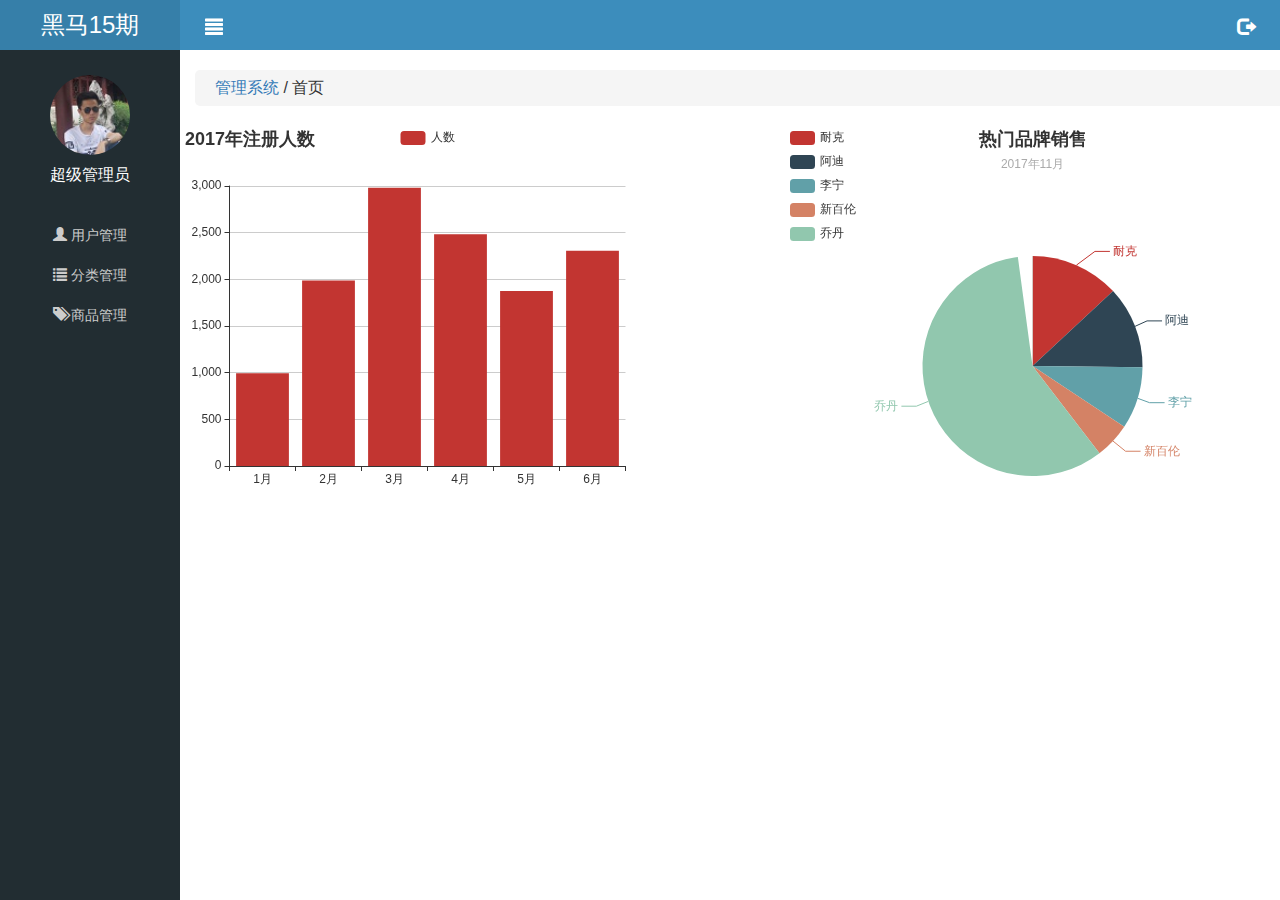
<file: public/admin/index.html>
<!DOCTYPE html>
<html lang="en">
<head>
	<meta charset="UTF-8">
	<meta name="viewport" content="width=device-width,initial-scale=1.0,user-scalable=no" >
	<title>首页</title>
	<link rel="stylesheet" href="lib/bootstrap/css/bootstrap.css">
  	<link rel="stylesheet" href="lib/bootstrap-validator/css/bootstrapValidator.css">
  	<link rel="stylesheet" href="css/common.css">
</head>
<body >
	<div class="lt-left">
		<div class="head">
			<a href="index.html">黑马15期</a>
		</div>
		<div class="user">
			<img src="images/default.jpg" alt="">
			<p>超级管理员</p>
		</div>
		<div class="nav">
			<div class="user-manage">
				<span class="glyphicon glyphicon-user"></span>
				<a href="user.html">用户管理</a>
			</div>
			<div class="category">
				<span class="glyphicon glyphicon-list"></span>
				<a href="javascript:;">分类管理</a>
			</div>
			<div class="cate">
				<p class="cate1">
				<a href="first.html">一级分类</a>
				</p>
				<p class="cate2">
				<a href="second.html">二级分类</a>
				</p>
			</div>
			<div class="goods">
				<span class="glyphicon glyphicon-tags"></span>
				<a href="product.html">商品管理</a>
			</div>
		</div>
	</div>


	<div class="lt-right">
		<div class="head">
			<span class="glyphicon glyphicon-align-justify pull-left switch"></span>
			<span class="glyphicon glyphicon-log-out pull-right logout"></span>
		</div>
		<div class="main">
			<div class="nav">
				<a href="#">管理系统</a> / 首页
			</div>

			<div class="lt_content">
        
		        <div class="chart_left pull-left">11</div>
		        <div class="chart_right pull-right">22</div>

		    </div>
		</div>
	</div>





	<div class="container">
		<div class="row">
			<div class="modal fade">
			  <div class="modal-dialog modal-sm">
			    <div class="modal-content">
			      <div class="modal-header">
			        <button type="button" class="close" data-dismiss="modal" aria-label="Close"><span aria-hidden="true">&times;</span></button>
			        <h4 class="modal-title">温馨提示</h4>
			      </div>
			      <div class="modal-body">
			        <p class="text-danger">
			        	<span class="glyphicon glyphicon-info-sign"></span>
			        	您确定要退出后台管理系统吗？
			        </p>
			      </div>
			      <div class="modal-footer">
			        <button type="button" class="btn btn-default" data-dismiss="modal">取消</button>
			        <button type="button" class="btn btn-primary" id="exit">退出</button>
			      </div>
			    </div><!-- /.modal-content -->
			  </div><!-- /.modal-dialog -->
			</div><!-- /.modal -->

		</div>
	</div>


	





	<script src="lib/jquery/jquery.js"></script>
  	<script src="lib/bootstrap/js/bootstrap.js"></script>
  	<script src="lib/bootstrap-validator/js/bootstrapValidator.js"></script>
  	<script src="lib/echarts/echarts.min.js"></script>
  	<script src="js/common.js"></script>
  	<script src="js/index.js"></script>
</body>
</html>
</file>
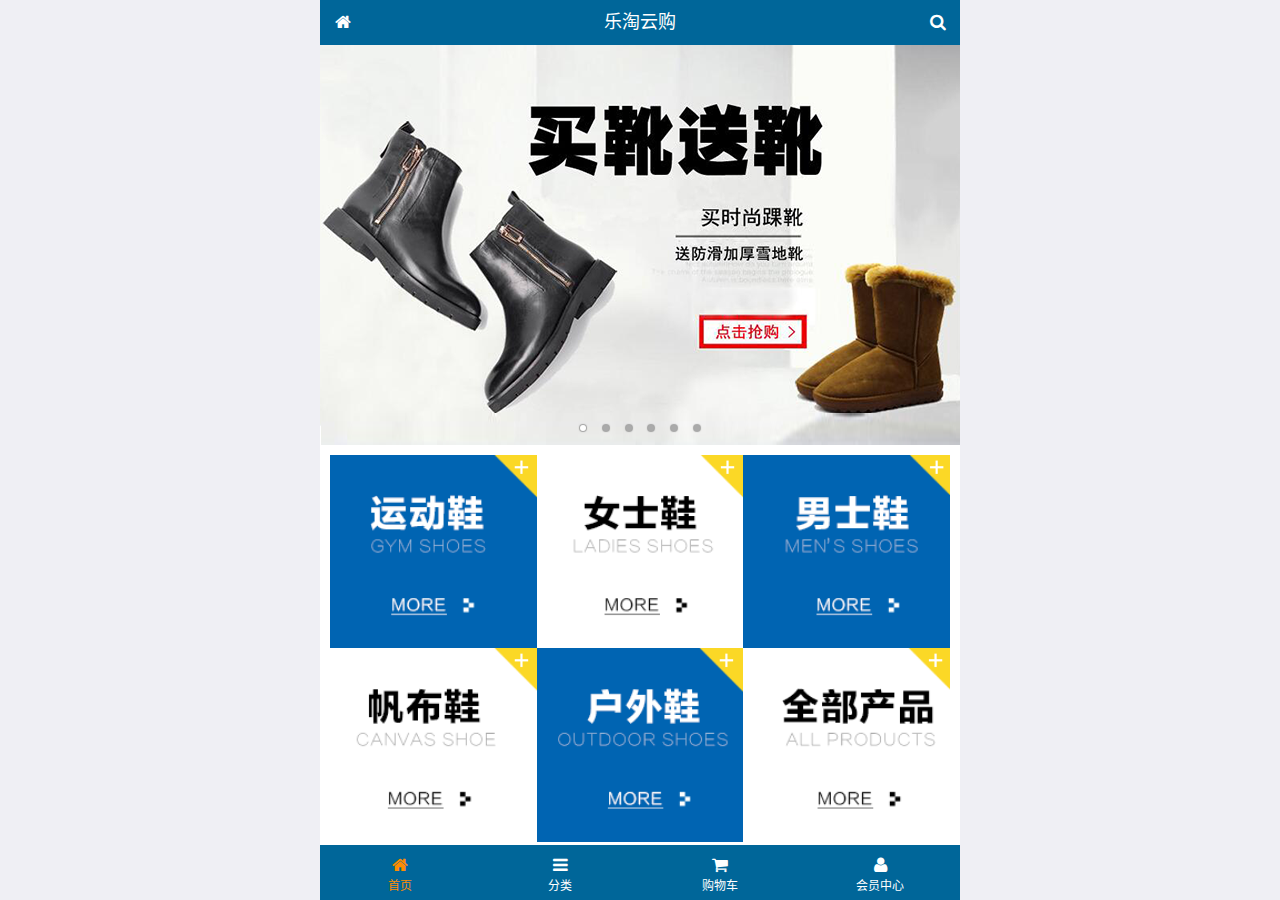
<file: public/mobile/index.html>
<!DOCTYPE html>
<html lang="zh-CN">
<head>
  <meta charset="UTF-8">
  <meta name="viewport"
        content="width=device-width, user-scalable=no, initial-scale=1.0, maximum-scale=1.0, minimum-scale=1.0">
  <title>乐淘商城-首页</title>
  <link rel="icon" href="favicon.ico" type="image/x-icon">
  <link rel="stylesheet" href="lib/mui/css/mui.css">
  <link rel="stylesheet" href="lib/fa/css/font-awesome.css">
  <link rel="stylesheet" href="css/common.css">
  <link rel="stylesheet" href="css/index.css">

</head>
<body>

<div class="lt_container">
  
  <div class="lt_header">
    <a class="icon_left" href="index.html"><span class="fa fa-home"></span></a>
    <h4>乐淘云购</h4>
    <a class="icon_right" href="search.html"><span class="fa fa-search"></span></a>
  </div>

  <div class="lt_main">

    <!--滚动容器的父盒子-->
    <div class="mui-scroll-wrapper">
      <!--子盒子-->
      <div class="mui-scroll">
        <!--这里放置真实显示的DOM内容-->

        <!--轮播图-->
        <div class="mui-slider">
          <div class="mui-slider-group mui-slider-loop">
          <div class="mui-slider-item mui-slider-item-duplicate"><a href="#"><img src="images/banner6.png" /></a></div>
          <div class="mui-slider-item"><a href="#"><img src="images/banner1.png" /></a></div>
          <div class="mui-slider-item"><a href="#"><img src="images/banner2.png" /></a></div>
          <div class="mui-slider-item"><a href="#"><img src="images/banner3.png" /></a></div>
          <div class="mui-slider-item"><a href="#"><img src="images/banner4.png" /></a></div>
          <div class="mui-slider-item"><a href="#"><img src="images/banner5.png" /></a></div>
          <div class="mui-slider-item"><a href="#"><img src="images/banner6.png" /></a></div>
          <div class="mui-slider-item mui-slider-item-duplicate"><a href="#"><img src="images/banner1.png" /></a></div>
        </div>
          <div class="mui-slider-indicator">
            <div class="mui-indicator mui-active"></div>
            <div class="mui-indicator"></div>
            <div class="mui-indicator"></div>
            <div class="mui-indicator"></div>
            <div class="mui-indicator"></div>
            <div class="mui-indicator"></div>
          </div>
        </div>

        <!--导航栏-->
        <div class="lt_nav">

          <ul class="mui-clearfix">
            <li><a href="#"><img src="images/nav1.png" alt=""></a></li>
            <li><a href="#"><img src="images/nav2.png" alt=""></a></li>
            <li><a href="#"><img src="images/nav3.png" alt=""></a></li>
            <li><a href="#"><img src="images/nav4.png" alt=""></a></li>
            <li><a href="#"><img src="images/nav5.png" alt=""></a></li>
            <li><a href="#"><img src="images/nav6.png" alt=""></a></li>
          </ul>

        </div>
        
        
        <!--商品区域-->
        <div class="lt_product mui-clearfix">
  
          <a href="#" class="item">
            <img src="images/product.jpg" alt="">
            <p class="mui-ellipsis-2">adidas阿迪达斯 男式 场下休闲篮球鞋S83700场下休闲篮球鞋S83700 </p>
            <p>
              <span class="price">&yen;560</span>
              <span class="oldPrice">&yen;580</span>
            </p>
            <button class="mui-btn mui-btn-blue">立即购买</button>
          </a>
          <a href="#" class="item">
            <img src="images/product.jpg" alt="">
            <p class="mui-ellipsis-2">adidas阿迪达斯 男式 场下休闲篮球鞋S83700场下休闲篮球鞋S83700 </p>
            <p>
              <span class="price">&yen;560</span>
              <span class="oldPrice">&yen;580</span>
            </p>
            <button class="mui-btn mui-btn-blue">立即购买</button>
          </a>
          <a href="#" class="item">
            <img src="images/product.jpg" alt="">
            <p class="mui-ellipsis-2">adidas阿迪达斯 男式 场下休闲篮球鞋S83700场下休闲篮球鞋S83700 </p>
            <p>
              <span class="price">&yen;560</span>
              <span class="oldPrice">&yen;580</span>
            </p>
            <button class="mui-btn mui-btn-blue">立即购买</button>
          </a>
          <a href="#" class="item">
            <img src="images/product.jpg" alt="">
            <p class="mui-ellipsis-2">adidas阿迪达斯 男式 场下休闲篮球鞋S83700场下休闲篮球鞋S83700 </p>
            <p>
              <span class="price">&yen;560</span>
              <span class="oldPrice">&yen;580</span>
            </p>
            <button class="mui-btn mui-btn-blue">立即购买</button>
          </a>
          
        </div>

      </div>
    </div>

  </div>

  <div class="lt_footer">
    <ul class="mui-clearfix">
      <li class="now">
        <a href="index.html">
          <span class="fa fa-home"></span>
          <p>首页</p>
        </a>
      </li>
      <li>
        <a href="category.html">
          <span class="fa fa-bars"></span>
          <p>分类</p>
        </a>
      </li>
      <li>
        <a href="cart.html">
          <span class="fa fa-shopping-cart"></span>
          <p>购物车</p>
        </a>
      </li>
      <li>
        <a href="user.html">
          <span class="fa fa-user"></span>
          <p>会员中心</p>
        </a>
      </li>
    </ul>
  </div>
  
</div>


<script src="lib/mui/js/mui.js"></script>
<script src="js/common.js"></script>
</body>
</html>
</file>
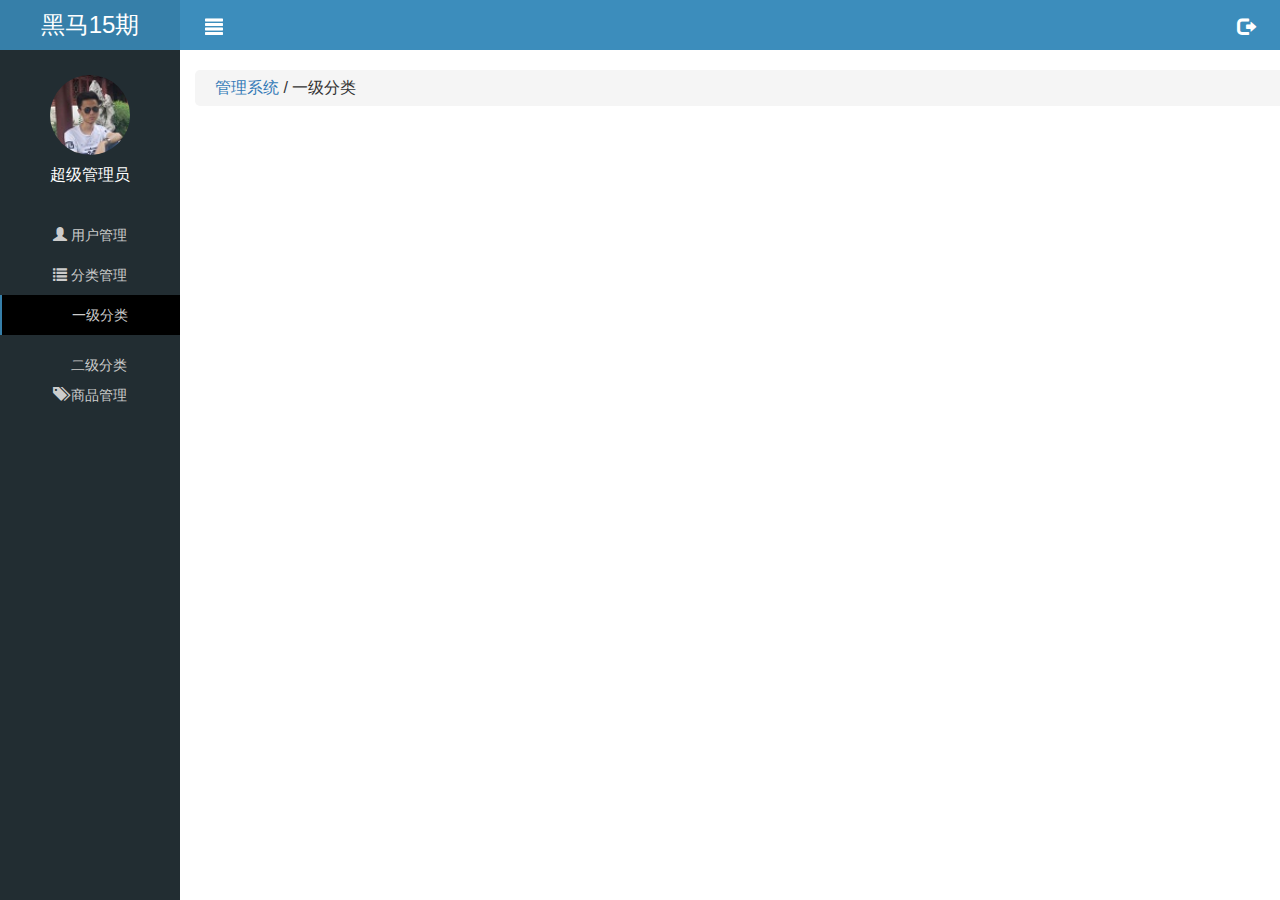
<file: public/admin/first.html>
<!DOCTYPE html>
<html lang="en">
<head>
	<meta charset="UTF-8">
	<meta name="viewport" content="width=device-width,initial-scale=1.0,user-scalable=no" >
	<title>一级分类</title>
	<link rel="stylesheet" href="lib/bootstrap/css/bootstrap.css">
  	<link rel="stylesheet" href="lib/bootstrap-validator/css/bootstrapValidator.css">
  	<link rel="stylesheet" href="css/common.css">
</head>
<body >
	<div class="lt-left">
		<div class="head">
			<a href="index.html">黑马15期</a>
		</div>
		<div class="user">
			<img src="images/default.jpg" alt="">
			<p>超级管理员</p>
		</div>
		<div class="nav">
			<div class="user-manage">
				<span class="glyphicon glyphicon-user"></span>
				<a href="user.html">用户管理</a>
			</div>
			<div class="category">
				<span class="glyphicon glyphicon-list"></span>
				<a href="javascript:;">分类管理</a>
			</div>
			<div class="cate" style="display: block;">
				<p class="cate1 now">
				<a href="first.html">一级分类</a>
				</p>
				<p class="cate2">
				<a href="second.html">二级分类</a>
				</p>
			</div>
			<div class="goods">
				<span class="glyphicon glyphicon-tags"></span>
				<a href="product.html">商品管理</a>
			</div>
		</div>
	</div>


	<div class="lt-right">
		<div class="head">
			<span class="glyphicon glyphicon-align-justify pull-left switch"></span>
			<span class="glyphicon glyphicon-log-out pull-right logout"></span>
		</div>
		<div class="main">
			<div class="nav">
				<a href="#">管理系统</a> / 一级分类
			</div>
		</div>
	</div>



	<div class="container">
		<div class="row">
			<div class="modal fade">
			  <div class="modal-dialog modal-sm">
			    <div class="modal-content">
			      <div class="modal-header">
			        <button type="button" class="close" data-dismiss="modal" aria-label="Close"><span aria-hidden="true">&times;</span></button>
			        <h4 class="modal-title">温馨提示</h4>
			      </div>
			      <div class="modal-body">
			        <p class="text-danger">
			        	<span class="glyphicon glyphicon-info-sign"></span>
			        	您确定要退出后台管理系统吗？
			        </p>
			      </div>
			      <div class="modal-footer">
			        <button type="button" class="btn btn-default" data-dismiss="modal">取消</button>
			        <button type="button" class="btn btn-primary" id="exit">退出</button>
			      </div>
			    </div><!-- /.modal-content -->
			  </div><!-- /.modal-dialog -->
			</div><!-- /.modal -->
		</div>
	</div>
	





	<script src="lib/jquery/jquery.js"></script>
  	<script src="lib/bootstrap/js/bootstrap.js"></script>
  	<script src="lib/bootstrap-validator/js/bootstrapValidator.js"></script>
  	<script src="js/common.js"></script>
  	<script src="js/index.js"></script>
</body>
</html>
</file>
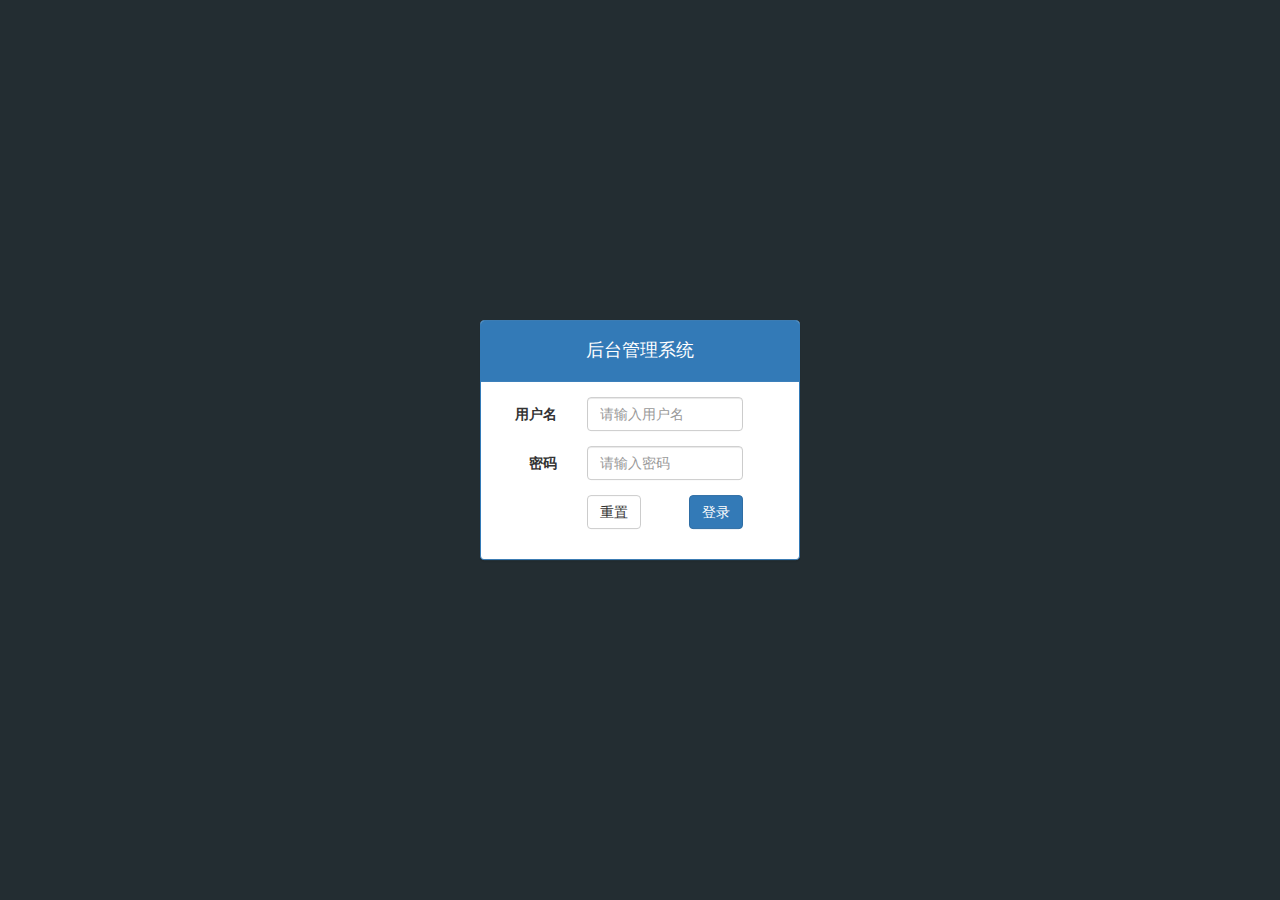
<file: public/admin/login.html>
<!DOCTYPE html>
<html lang="en">
<head>
	<meta charset="UTF-8">
	<meta name="viewport" content="width=device-width,initial-scale=1.0,user-scalable=no" >
	<title>Document</title>
	<link rel="stylesheet" href="lib/bootstrap/css/bootstrap.css">
  	<link rel="stylesheet" href="lib/bootstrap-validator/css/bootstrapValidator.css">
  	<link rel="stylesheet" href="css/common.css">
</head>
<body class="login-bgc">
	<div class="login">
		<div class="container col-sm-4 col-xs-12 col-md-3">
			<div class="row">
				<div class="panel panel-primary">
			  <!-- Default panel contents -->
				  <div class="panel-heading">
				  	<h4>后台管理系统</h4>
				  </div>
				  <div class="panel-body">
				    <form class="form-horizontal">
					  <div class="form-group">
					    <label for="username" class="col-sm-3 control-label col-sm-offset-1">用户名</label>
					    <div class="col-sm-7">
					      <input type="text" class="form-control"  autocomplete="off" name ="username" id="username" placeholder="请输入用户名">
					    </div>
					  </div>
					  <div class="form-group">
					    <label for="password" class="col-sm-3 control-label col-sm-offset-1">密码</label>
					    <div class="col-sm-7">
					      <input type="password" class="form-control" name="password" id="password" placeholder="请输入密码">
					    </div>
					  </div>
					 
					  <div class="form-group">
					    <div class="col-sm-offset-4 col-sm-7">
					      <button type="reset" class="btn btn-default pull-left">重置</button>
					      <button type="submit" class="btn btn-primary pull-right">登录</button>
					    </div>
					  </div>
					</form>
				  </div>
				</div>
			</div>
		</div>
	</div>




	<script src="lib/jquery/jquery.js"></script>
  	<script src="lib/bootstrap/js/bootstrap.js"></script>
  	<script src="lib/bootstrap-validator/js/bootstrapValidator.js"></script>
  	<script src="js/common.js"></script>
  	<script src="js/login.js"></script>
</body>
</html>
</file>
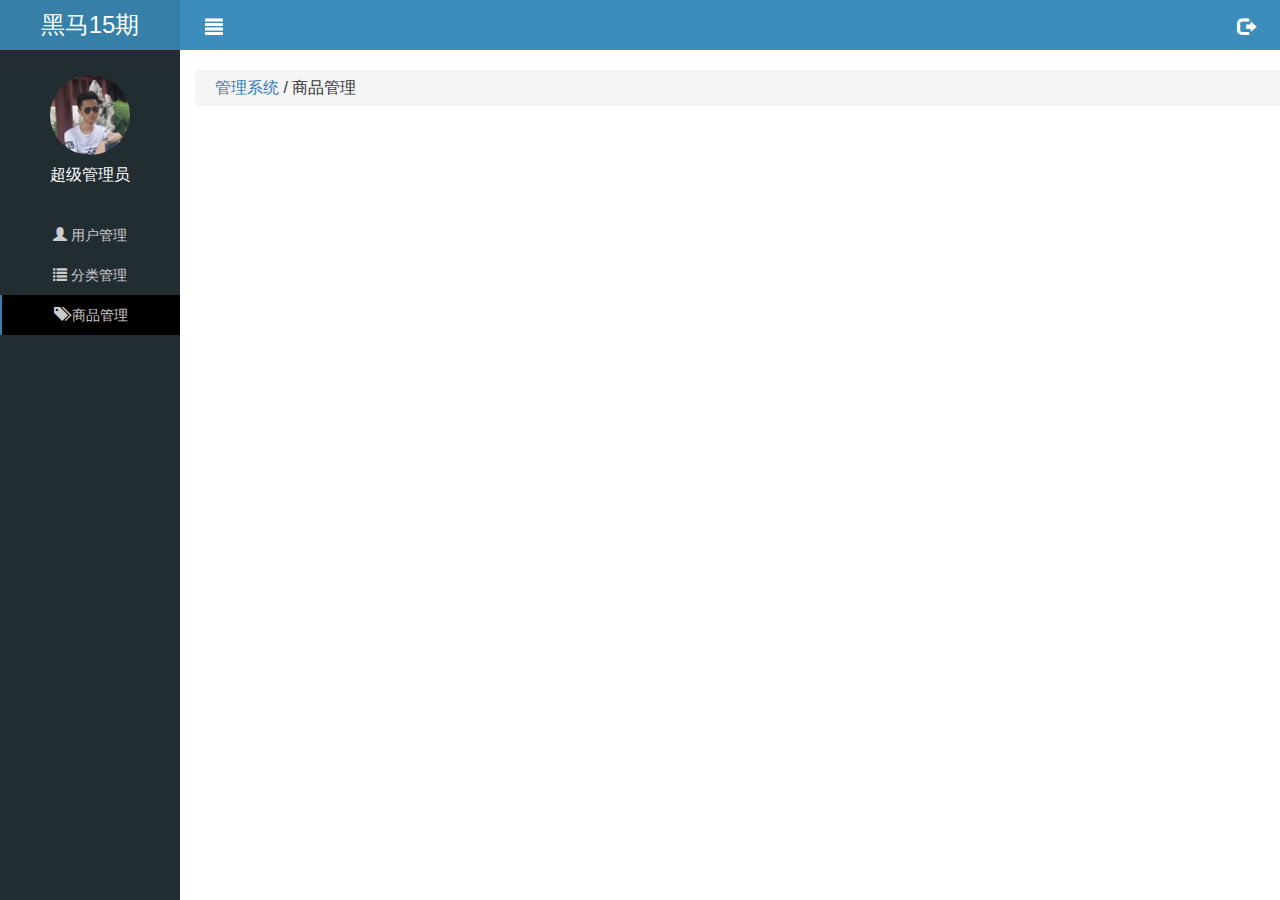
<file: public/admin/product.html>
<!DOCTYPE html>
<html lang="en">
<head>
	<meta charset="UTF-8">
	<meta name="viewport" content="width=device-width,initial-scale=1.0,user-scalable=no" >
	<title>商品管理</title>
	<link rel="stylesheet" href="lib/bootstrap/css/bootstrap.css">
  	<link rel="stylesheet" href="lib/bootstrap-validator/css/bootstrapValidator.css">
  	<link rel="stylesheet" href="css/common.css">
</head>
<body >
	<div class="lt-left">
		<div class="head">
			<a href="index.html">黑马15期</a>
		</div>
		<div class="user">
			<img src="images/default.jpg" alt="">
			<p>超级管理员</p>
		</div>
		<div class="nav">
			<div class="user-manage">
				<span class="glyphicon glyphicon-user"></span>
				<a href="user.html">用户管理</a>
			</div>
			<div class="category">
				<span class="glyphicon glyphicon-list"></span>
				<a href="javascript:;">分类管理</a>
			</div>
			<div class="cate">
				<p class="cate1">
				<a href="first.html">一级分类</a>
				</p>
				<p class="cate2">
				<a href="second.html">二级分类</a>
				</p>
			</div>
			<div class="goods now">
				<span class="glyphicon glyphicon-tags"></span>
				<a href="product.html">商品管理</a>
			</div>
		</div>
	</div>


	<div class="lt-right">
		<div class="head">
			<span class="glyphicon glyphicon-align-justify pull-left switch"></span>
			<span class="glyphicon glyphicon-log-out pull-right logout"></span>
		</div>
		<div class="main">
			<div class="nav">
				<a href="#">管理系统</a> / 商品管理
			</div>
		</div>
	</div>




	<div class="container">
		<div class="row">
			<div class="modal fade">
			  <div class="modal-dialog modal-sm">
			    <div class="modal-content">
			      <div class="modal-header">
			        <button type="button" class="close" data-dismiss="modal" aria-label="Close"><span aria-hidden="true">&times;</span></button>
			        <h4 class="modal-title">温馨提示</h4>
			      </div>
			      <div class="modal-body">
			        <p class="text-danger">
			        	<span class="glyphicon glyphicon-info-sign"></span>
			        	您确定要退出后台管理系统吗？
			        </p>
			      </div>
			      <div class="modal-footer">
			        <button type="button" class="btn btn-default" data-dismiss="modal">取消</button>
			        <button type="button" class="btn btn-primary" id="exit">退出</button>
			      </div>
			    </div><!-- /.modal-content -->
			  </div><!-- /.modal-dialog -->
			</div><!-- /.modal -->
		</div>
	</div>





	<script src="lib/jquery/jquery.js"></script>
  	<script src="lib/bootstrap/js/bootstrap.js"></script>
  	<script src="lib/bootstrap-validator/js/bootstrapValidator.js"></script>
  	<script src="js/common.js"></script>
  	<script src="js/index.js"></script>
</body>
</html>
</file>
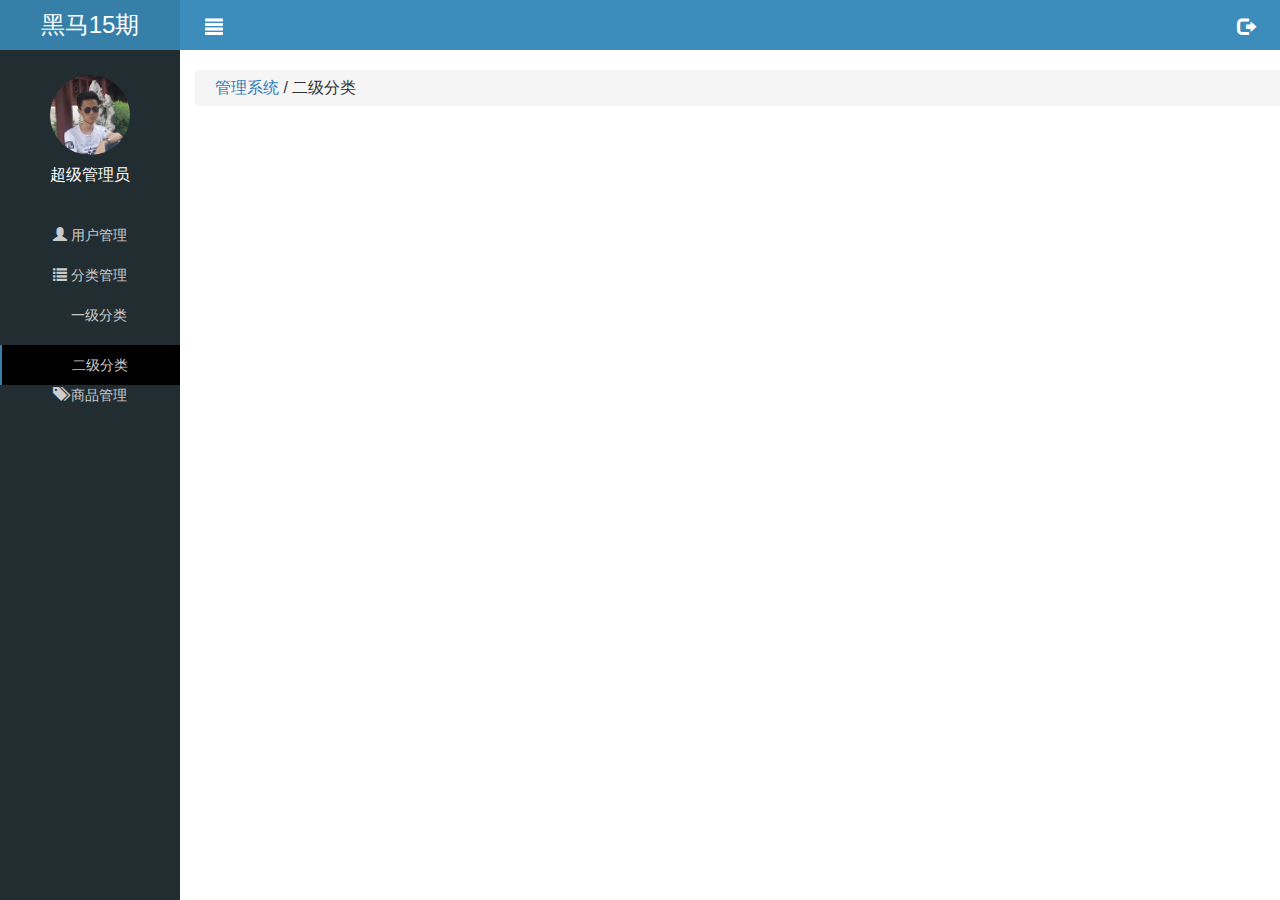
<file: public/admin/second.html>
<!DOCTYPE html>
<html lang="en">
<head>
	<meta charset="UTF-8">
	<meta name="viewport" content="width=device-width,initial-scale=1.0,user-scalable=no" >
	<title>二级分类</title>
	<link rel="stylesheet" href="lib/bootstrap/css/bootstrap.css">
  	<link rel="stylesheet" href="lib/bootstrap-validator/css/bootstrapValidator.css">
  	<link rel="stylesheet" href="css/common.css">
</head>
<body >
	<div class="lt-left">
		<div class="head">
			<a href="index.html">黑马15期</a>
		</div>
		<div class="user">
			<img src="images/default.jpg" alt="">
			<p>超级管理员</p>
		</div>
		<div class="nav">
			<div class="user-manage">
				<span class="glyphicon glyphicon-user"></span>
				<a href="user.html">用户管理</a>
			</div>
			<div class="category">
				<span class="glyphicon glyphicon-list"></span>
				<a href="javascript:;">分类管理</a>
			</div>
			<div class="cate" style="display: block">
				<p class="cate1">
				<a href="first.html">一级分类</a>
				</p>
				<p class="cate2 now">
				<a href="second.html">二级分类</a>
				</p>
			</div>
			<div class="goods">
				<span class="glyphicon glyphicon-tags"></span>
				<a href="product.html">商品管理</a>
			</div>
		</div>
	</div>


	<div class="lt-right">
		<div class="head">
			<span class="glyphicon glyphicon-align-justify pull-left switch"></span>
			<span class="glyphicon glyphicon-log-out pull-right logout"></span>
		</div>
		<div class="main">
			<div class="nav">
				<a href="#">管理系统</a> / 二级分类
			</div>
		</div>
	</div>



	<div class="container">
		<div class="row">
			<div class="modal fade">
			  <div class="modal-dialog modal-sm">
			    <div class="modal-content">
			      <div class="modal-header">
			        <button type="button" class="close" data-dismiss="modal" aria-label="Close"><span aria-hidden="true">&times;</span></button>
			        <h4 class="modal-title">温馨提示</h4>
			      </div>
			      <div class="modal-body">
			        <p class="text-danger">
			        	<span class="glyphicon glyphicon-info-sign"></span>
			        	您确定要退出后台管理系统吗？
			        </p>
			      </div>
			      <div class="modal-footer">
			        <button type="button" class="btn btn-default" data-dismiss="modal">取消</button>
			        <button type="button" class="btn btn-primary" id="exit">退出</button>
			      </div>
			    </div><!-- /.modal-content -->
			  </div><!-- /.modal-dialog -->
			</div><!-- /.modal -->
		</div>
	</div>
	





	<script src="lib/jquery/jquery.js"></script>
  	<script src="lib/bootstrap/js/bootstrap.js"></script>
  	<script src="lib/bootstrap-validator/js/bootstrapValidator.js"></script>
  	<script src="js/common.js"></script>
  	<script src="js/index.js"></script>
</body>
</html>
</file>
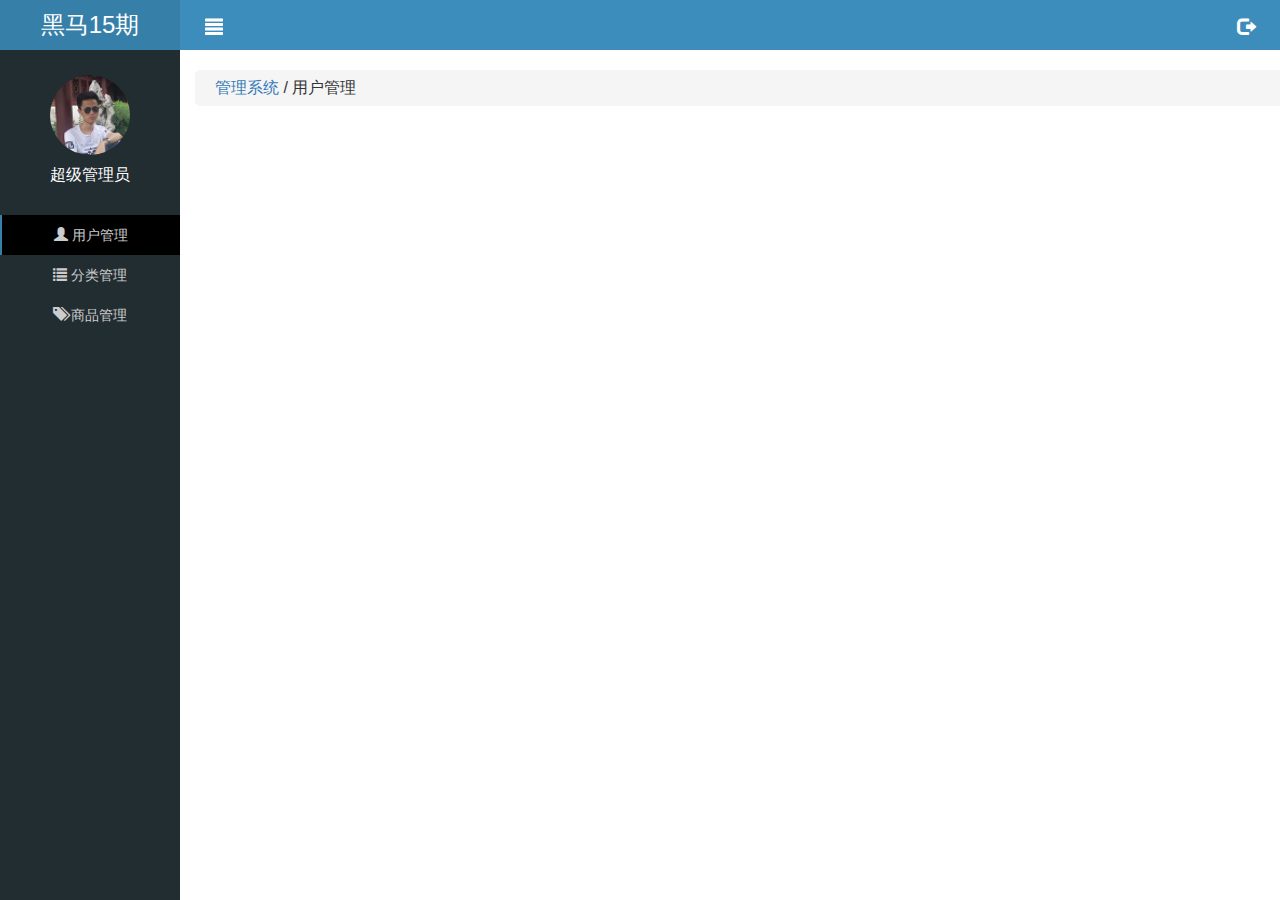
<file: public/admin/user.html>
<!DOCTYPE html>
<html lang="en">
<head>
	<meta charset="UTF-8">
	<meta name="viewport" content="width=device-width,initial-scale=1.0,user-scalable=no" >
	<title>用户管理</title>
	<link rel="stylesheet" href="lib/bootstrap/css/bootstrap.css">
  	<link rel="stylesheet" href="lib/bootstrap-validator/css/bootstrapValidator.css">
  	<link rel="stylesheet" href="css/common.css">
</head>
<body >
	<div class="lt-left">
		<div class="head">
			<a href="index.html">黑马15期</a>
		</div>
		<div class="user">
			<img src="images/default.jpg" alt="">
			<p>超级管理员</p>
		</div>
		<div class="nav">
			<div class="user-manage now">
				<span class="glyphicon glyphicon-user"></span>
				<a href="user.html">用户管理</a>
			</div>
			<div class="category">
				<span class="glyphicon glyphicon-list"></span>
				<a href="javascript:;">分类管理</a>
			</div>
			<div class="cate">
				<p class="cate1">
				<a href="first.html">一级分类</a>
				</p>
				<p class="cate2">
				<a href="second.html">二级分类</a>
				</p>
			</div>
			<div class="goods">
				<span class="glyphicon glyphicon-tags"></span>
				<a href="product.html">商品管理</a>
			</div>
		</div>
	</div>


	<div class="lt-right">
		<div class="head">
			<span class="glyphicon glyphicon-align-justify pull-left switch"></span>
			<span class="glyphicon glyphicon-log-out pull-right logout"></span>
		</div>
		<div class="main">
			<div class="nav">
				<a href="#">管理系统</a> / 用户管理
			</div>
		</div>
	</div>


	<div class="container">
		<div class="row">
			<div class="modal fade">
			  <div class="modal-dialog modal-sm">
			    <div class="modal-content">
			      <div class="modal-header">
			        <button type="button" class="close" data-dismiss="modal" aria-label="Close"><span aria-hidden="true">&times;</span></button>
			        <h4 class="modal-title">温馨提示</h4>
			      </div>
			      <div class="modal-body">
			        <p class="text-danger">
			        	<span class="glyphicon glyphicon-info-sign"></span>
			        	您确定要退出后台管理系统吗？
			        </p>
			      </div>
			      <div class="modal-footer">
			        <button type="button" class="btn btn-default" data-dismiss="modal">取消</button>
			        <button type="button" class="btn btn-primary" id="exit">退出</button>
			      </div>
			    </div><!-- /.modal-content -->
			  </div><!-- /.modal-dialog -->
			</div><!-- /.modal -->
		</div>
	</div>

	





	<script src="lib/jquery/jquery.js"></script>
  	<script src="lib/bootstrap/js/bootstrap.js"></script>
  	<script src="lib/bootstrap-validator/js/bootstrapValidator.js"></script>
  	<script src="js/common.js"></script>
  	<script src="js/index.js"></script>
</body>
</html>
</file>
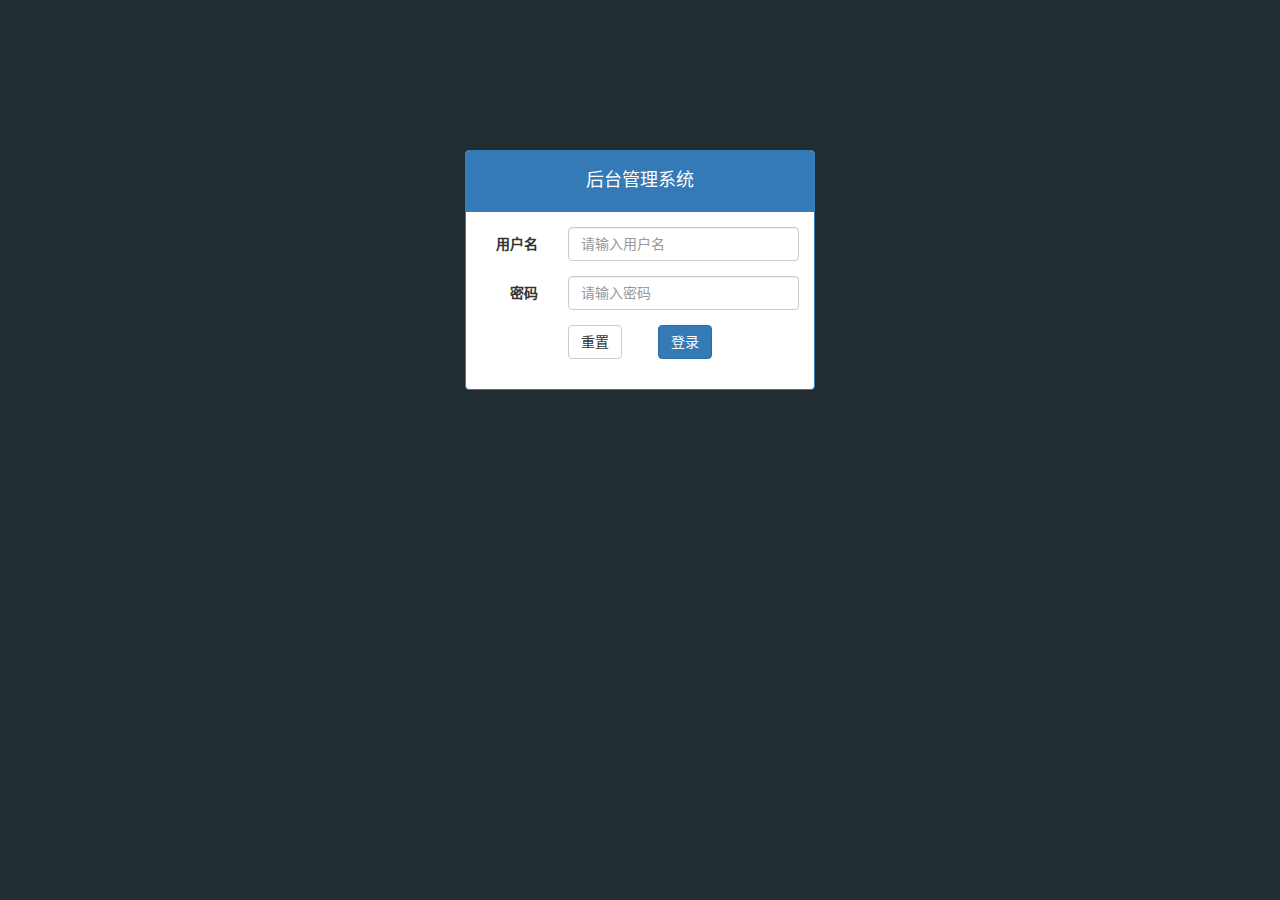
<file: public/manage/login.html>
<!DOCTYPE html>
<html lang="zh-CN">
<head>
  <meta charset="UTF-8">
  <title>乐淘管理系统-登录</title>
  <link rel="stylesheet" href="lib/bootstrap/css/bootstrap.css">
  <link rel="stylesheet" href="lib/bootstrap-validator/css/bootstrapValidator.css">
  <link rel="stylesheet" href="lib/nprogress/nprogress.css">
  <link rel="stylesheet" href="css/common.css">
</head>
<body class="body_bg">


<div class="container">
  <div class="col-md-4 col-md-offset-4">
    <div class="panel panel-primary mt_150">
      <div class="panel-heading">
        <h4>后台管理系统</h4>
      </div>
      <div class="panel-body">
        <form class="form-horizontal">
          <div class="form-group">
            <label for="username" class="col-sm-3 control-label">用户名</label>
            <div class="col-sm-9">
              <input type="text" autocomplete="off" name="username" class="form-control" id="username" placeholder="请输入用户名">
            </div>
          </div>
          <div class="form-group">
            <label for="password" class="col-sm-3 control-label">密码</label>
            <div class="col-sm-9">
              <input type="password" name="password" class="form-control" id="password" placeholder="请输入密码">
            </div>
          </div>
          <div class="form-group">
            <div class="col-sm-offset-3 col-sm-6">
              <button type="reset" class="btn btn-default pull-left">重置</button>
              <button type="submit" class="btn btn-primary pull-right">登录</button>
            </div>
          </div>
        </form>
      </div>
    </div>
  </div>
</div>



<script src="lib/jquery/jquery.js"></script>
<script src="lib/bootstrap/js/bootstrap.js"></script>
<script src="lib/bootstrap-validator/js/bootstrapValidator.js"></script>
<script src="lib/nprogress/nprogress.js"></script>
<script src="js/common.js"></script>
<script src="js/login.js"></script>
</body>
</html>
</file>
<file: public/admin/css/common.css>
@charset "UTF-8";
html,body {
  height: 100%;
}

a {
  text-decoration: none;
}

/*lv ha*/
a:link, a:visited, a:hover, a:active {
  text-decoration: none;
}

html,.body {
  height: 100%;
}

* {
  margin: 0;
  padding: 0;
  list-style: none;
}

.table.table-bordered td {
  text-align: center;
  vertical-align: middle;
}


.body_bg{
  background-color: #222d32;
}

.mt_150{
  margin-top: 150px;
}

.mb_20 {
  margin-bottom: 20px;
}

.panel h4 {
  text-align: center;
}


/*侧边栏*/
.lt_aside {
  width: 180px;
  height: 100%;
  background-color: #222d32;
  position: fixed;
  top: 0;
  left: 0;
  transition: all 1s;
  z-index: 999;
}

.lt_aside.now {
  left: -180px;
}

.lt_aside .brand a {
  display: block;
  width: 180px;
  height: 50px;
  background-color: #367fa9;
  text-align: center;
  line-height: 50px;
  font-size: 24px;
  color: #fff;
}

.lt_aside .user {
  width: 180px;
  height: 150px;
}

.lt_aside .user img {
  width: 80px;
  height: 80px;
  display: block;
  border-radius: 50%;
  margin: 30px auto 0;
}

.lt_aside .user p {
  height: 40px;
  line-height: 40px;
  color: #fff;
  text-align: center;
  font-size: 16px;
}

.lt_aside .nav a {
  display: block;
  height: 40px;
  line-height: 40px;
  padding-left: 30px;
  color: #ccc;
  border: 3px solid transparent;
}

.lt_aside .nav .child a {
  padding-left: 50px;
}

.lt_aside .nav a.now {
  border-left-color: #069;
  background-color: #1d1f21;
  color: #fff;
}


/*主体区样式*/
.lt_main {
  height: 100%;
  width: 100%;
  padding-left: 180px;
  transition: all 1s;
  padding-top: 70px;
}

.lt_main.now {
  padding-left: 0;
}

.lt_topbar {
  height: 50px;
  background-color: #3c8dbc;
  padding: 0 20px 0 200px;
  margin-bottom: 20px;
  position: fixed;
  width: 100%;
  top: 0;
  left: 0;
  z-index: 998;
  transition: all 1s;
}

.lt_topbar.now {
  padding-left: 20px;
}

.lt_topbar a {
  font-size: 16px;
  color: #fff;
  line-height: 50px;
}

/*报表*/
.pic_left,
.pic_right {
  width: 45%;
  height: 400px;
}


.fileupload_box {
  width: 82px;
  height: 34px;
  position: relative;
}

.fileupload_box:hover button {
  color: #333;
  background-color: #e6e6e6;
  border-color: #adadad;
}

.fileupload_box input {
  position: absolute;
  top: 0;
  left: 0;
  width: 100%;
  height: 100%;
  opacity: 0;
}

/*登录页面*/

.login .panel-body {
  padding:15px 30px 15px 0;
}
.login .panel-heading {
  padding: 10px 15px;
}

.login-bgc {
  background-color: rgb(35,45,50);
  position: relative;
}

.login .container {
  position: absolute;
  left: 50%;
  top:50%;
 transform: translate(-50%,-50%);
}

/*首页样式*/
.lt-left {
  width: 180px;
  height: 100%;
  background-color: rgb(34,45,50);
  position: fixed;
  top: 0;
  left: 0;
  transition: all 1s;
}
.lt-left.now {
  margin-left: -180px;
}
.lt-left .head {
  margin-bottom: 25px;
}
.lt-left .head a{
 height: 50px;
 width: 100%;
 font-size: 24px;
 line-height: 50px;
 text-align: center;
 color: #fff;
 display: inline-block;
 background-color:rgb(54,127,169);
}

.lt-left .user {
  text-align: center;
  margin-bottom: 20px;
}

.lt-left .user img {
  width: 80px;
  height: 80px;
  border-radius: 50%;
  display: inline-block;
}

.lt-left .user p {
  width: 180px;
  height: 40px;
  line-height: 40px;
  text-align: center;
  color: #fff;
  font-size: 16px;
}

.lt-left .nav div {
  width: 100%;
  height: 40px;
  line-height: 40px;
  text-align: center;
  color: #ccc;
  display: inline-block;
}
.user-manage.now {
  background-color: #000;
  border-left: 2px solid rgb(54,127,169);
  box-sizing:border-box;
}
.category.now {
  background-color: #000;
  border-left: 2px solid rgb(54,127,169);
  box-sizing:border-box;
}
.cate1.now {
  background-color: #000;
  border-left: 2px solid rgb(54,127,169);
  box-sizing:border-box;
}
.cate2.now {
  background-color: #000;
  border-left: 2px solid rgb(54,127,169);
  box-sizing:border-box;
}
.goods.now {
  background-color: #000;
  border-left: 2px solid rgb(54,127,169);
  box-sizing:border-box;
}
.lt-left .nav div a {
  color: #ccc;
}
.lt-left .nav .cate {
  height: 80px;
  display: none;

}
.lt-left .nav .cate p {
  width: 100%;
  height: 40px;
  line-height: 40px;
  color: #ccc;
  display: inline-block;
  padding-left: 18px;
}
.main {
  width: 100%;
  height: 100%;
  padding-left: 180px; 
  transition: all 1s;
}

.main.now {
  padding-left: 0;
}

.lt-right .head {
  height: 50px;
  width: 100%;
  padding-left: 180px;
  background-color: rgb(60,141,188);
  line-height: 50px;
  transition: all 1s;
}
.lt-right .head span {
  display: inline-block;
  font-size: 18px;
  height: 50px;
  line-height: 50px;
  padding: 0 25px;
  color: #fff;
}

.lt-right .nav {
  height: 36px;
  width: 100%;
  background-color: rgb(245,245,245);
  margin:20px 15px;
  line-height: 36px;
  border-radius: 5px;
  font-size: 16px;
  transition: all 1s;
}

.lt-right .nav.now {
  margin-left:15px;
}
.lt-right .nav a {
  display: inline-block;
  font-size:16px;
  padding-left: 20px;
}
.lt-right .head.now{
  padding-left: 0;
}

  
.chart_left,
.chart_right {
  width: 45%;
  height: 400px;
}
</file>
<file: public/mobile/css/common.css>
@charset "UTF-8";

html,body {
  height: 100%;
}

* {
  margin: 0;
  padding: 0;
  list-style: none;
}

img {
  width: 100%;
  display: block;
}

.lt_container {
  width: 100%;
  height: 100%;
  max-width: 640px;
  min-width: 320px;
  margin: 0 auto;
  position: relative;
  padding-top: 45px;
  padding-bottom: 55px;
}

.lt_header {
  width: 100%;
  height: 45px;
  background-color: #069;
  position: absolute;
  top: 0;
}


.lt_header .icon_left,
.lt_header .icon_right{
  height: 45px;
  width: 45px;
  position: absolute;
  top: 0;
  color: #fff;
  text-align: center;
  line-height: 45px;
}

.lt_header h4 {
  text-align: center;
  line-height: 45px;
  color: #fff;
  font-weight: 400;
  margin: 0;
}

.lt_header .icon_left {
  left: 0;
}

.lt_header .icon_right {
  right: 0;
}




.lt_footer {
  width: 100%;
  height: 55px;
  background-color: #069;
  position: absolute;
  bottom: 0;
}


.lt_footer li {
  float: left;
  width: 25%;
  text-align: center;
  padding-top: 10px;
}

/*这句话是什么意思  必须是.lt_footer下的li并且还要有now这个类才会生效*/
.lt_footer li.now a{
  color: darkorange;
}

.lt_footer li.now p {
  color: darkorange;
}

.lt_footer a {
  color: #fff;
}

.lt_footer p {
  color: #fff;
  font-size: 12px;
  margin: 0;
}



.lt_main {
  width: 100%;
  height: 100%;
  background-color: #fff;
  /*可以保证，所有的内容全部都是在main内部*/
  overflow: hidden;
  position: relative;
}



.lt_product {
  padding: 10px;
}

.lt_product .item {
  display: block;
  float: left;
  width: 48%;
  border: 1px solid #ccc;
  padding: 10px;
  text-align: center;
  margin-bottom: 10px;
}

.lt_product .item:nth-child(odd){
  margin-right: 4%;
}

.lt_product .item .proName {
  height: 39px;
}

.lt_product .item .price {
  color: red;
}

.lt_product .item .oldPrice {
  text-decoration: line-through;
}



.lt_search {
  padding: 10px;
  position: relative;
}

.lt_search .search_input {
  height: 34px;
  border: 1px solid #007aff;
  font-size: 12px;
  border-radius: 5px;
  margin: 0;
}

.lt_search .search_btn {
  position: absolute;
  right: 10px;
  top: 10px;
  border-radius: 0 5px 5px 0;
}
</file>
<file: public/mobile/css/index.css>
@charset "UTF-8";

.lt_nav {
  padding: 10px;
}

.lt_nav li {
  width: 33.33%;
  float: left;
}
</file>
<file: public/manage/lib/nprogress/nprogress.css>
/* Make clicks pass-through */
#nprogress {
  pointer-events: none;
}

#nprogress .bar {
  background: greenyellow;

  position: fixed;
  z-index: 10000;
  top: 0;
  left: 0;

  width: 100%;
  height: 2px;
}

/* Fancy blur effect */
#nprogress .peg {
  display: block;
  position: absolute;
  right: 0px;
  width: 100px;
  height: 100%;
  box-shadow: 0 0 10px #29d, 0 0 5px #29d;
  opacity: 1.0;

  -webkit-transform: rotate(3deg) translate(0px, -4px);
      -ms-transform: rotate(3deg) translate(0px, -4px);
          transform: rotate(3deg) translate(0px, -4px);
}

/* Remove these to get rid of the spinner */
#nprogress .spinner {
  display: block;
  position: fixed;
  z-index: 1031;
  top: 15px;
  right: 15px;
}

#nprogress .spinner-icon {
  width: 18px;
  height: 18px;
  box-sizing: border-box;

  border: solid 2px transparent;
  border-top-color: #29d;
  border-left-color: #29d;
  border-radius: 50%;

  -webkit-animation: nprogress-spinner 400ms linear infinite;
          animation: nprogress-spinner 400ms linear infinite;
}

.nprogress-custom-parent {
  overflow: hidden;
  position: relative;
}

.nprogress-custom-parent #nprogress .spinner,
.nprogress-custom-parent #nprogress .bar {
  position: absolute;
}

@-webkit-keyframes nprogress-spinner {
  0%   { -webkit-transform: rotate(0deg); }
  100% { -webkit-transform: rotate(360deg); }
}
@keyframes nprogress-spinner {
  0%   { transform: rotate(0deg); }
  100% { transform: rotate(360deg); }
}
</file>
<file: public/manage/css/common.css>
@charset "UTF-8";
html,body {
  height: 100%;
}

a {
  text-decoration: none;
}

/*lv ha*/
a:link, a:visited, a:hover, a:active {
  text-decoration: none;
}


* {
  margin: 0;
  padding: 0;
  list-style: none;
}

.table.table-bordered td {
  text-align: center;
  vertical-align: middle;
}


.body_bg{
  background-color: #222d32;
}

.mt_150{
  margin-top: 150px;
}

.mb_20 {
  margin-bottom: 20px;
}

.panel h4 {
  text-align: center;
}


/*侧边栏*/
.lt_aside {
  width: 180px;
  height: 100%;
  background-color: #222d32;
  position: fixed;
  top: 0;
  left: 0;
  transition: all 1s;
  z-index: 999;
}

.lt_aside.now {
  left: -180px;
}

.lt_aside .brand a {
  display: block;
  width: 180px;
  height: 50px;
  background-color: #367fa9;
  text-align: center;
  line-height: 50px;
  font-size: 24px;
  color: #fff;
}

.lt_aside .user {
  width: 180px;
  height: 150px;
}

.lt_aside .user img {
  width: 80px;
  height: 80px;
  display: block;
  border-radius: 50%;
  margin: 30px auto 0;
}

.lt_aside .user p {
  height: 40px;
  line-height: 40px;
  color: #fff;
  text-align: center;
  font-size: 16px;
}

.lt_aside .nav a {
  display: block;
  height: 40px;
  line-height: 40px;
  padding-left: 30px;
  color: #ccc;
  border: 3px solid transparent;
}

.lt_aside .nav .child a {
  padding-left: 50px;
}

.lt_aside .nav a.now {
  border-left-color: #069;
  background-color: #1d1f21;
  color: #fff;
}


/*主体区样式*/
.lt_main {
  height: 100%;
  width: 100%;
  padding-left: 180px;
  transition: all 1s;
  padding-top: 70px;
}

.lt_main.now {
  padding-left: 0;
}

.lt_topbar {
  height: 50px;
  background-color: #3c8dbc;
  padding: 0 20px 0 200px;
  margin-bottom: 20px;
  position: fixed;
  width: 100%;
  top: 0;
  left: 0;
  z-index: 998;
  transition: all 1s;
}

.lt_topbar.now {
  padding-left: 20px;
}

.lt_topbar a {
  font-size: 16px;
  color: #fff;
  line-height: 50px;
}

/*报表*/
.pic_left,
.pic_right {
  width: 45%;
  height: 400px;
}


.fileupload_box {
  width: 82px;
  height: 34px;
  position: relative;
}

.fileupload_box:hover button {
  color: #333;
  background-color: #e6e6e6;
  border-color: #adadad;
}

.fileupload_box input {
  position: absolute;
  top: 0;
  left: 0;
  width: 100%;
  height: 100%;
  opacity: 0;
}
</file>
<file: public/admin/lib/bootstrap-validator/css/bootstrapValidator.css>
/**
 * BootstrapValidator (http://bootstrapvalidator.com)
 * The best jQuery plugin to validate form fields. Designed to use with Bootstrap 3
 *
 * @author      http://twitter.com/nghuuphuoc
 * @copyright   (c) 2013 - 2014 Nguyen Huu Phuoc
 * @license     MIT
 */

.bv-form .help-block {
    margin-bottom: 0;
}
.bv-form .tooltip-inner {
    text-align: left;
}
.nav-tabs li.bv-tab-success > a {
    color: #3c763d;
}
.nav-tabs li.bv-tab-error > a {
    color: #a94442;
}
</file>
<file: public/manage/lib/bootstrap-validator/css/bootstrapValidator.css>
/**
 * BootstrapValidator (http://bootstrapvalidator.com)
 * The best jQuery plugin to validate form fields. Designed to use with Bootstrap 3
 *
 * @author      http://twitter.com/nghuuphuoc
 * @copyright   (c) 2013 - 2014 Nguyen Huu Phuoc
 * @license     MIT
 */

.bv-form .help-block {
    margin-bottom: 0;
}
.bv-form .tooltip-inner {
    text-align: left;
}
.nav-tabs li.bv-tab-success > a {
    color: #3c763d;
}
.nav-tabs li.bv-tab-error > a {
    color: #a94442;
}
</file>
